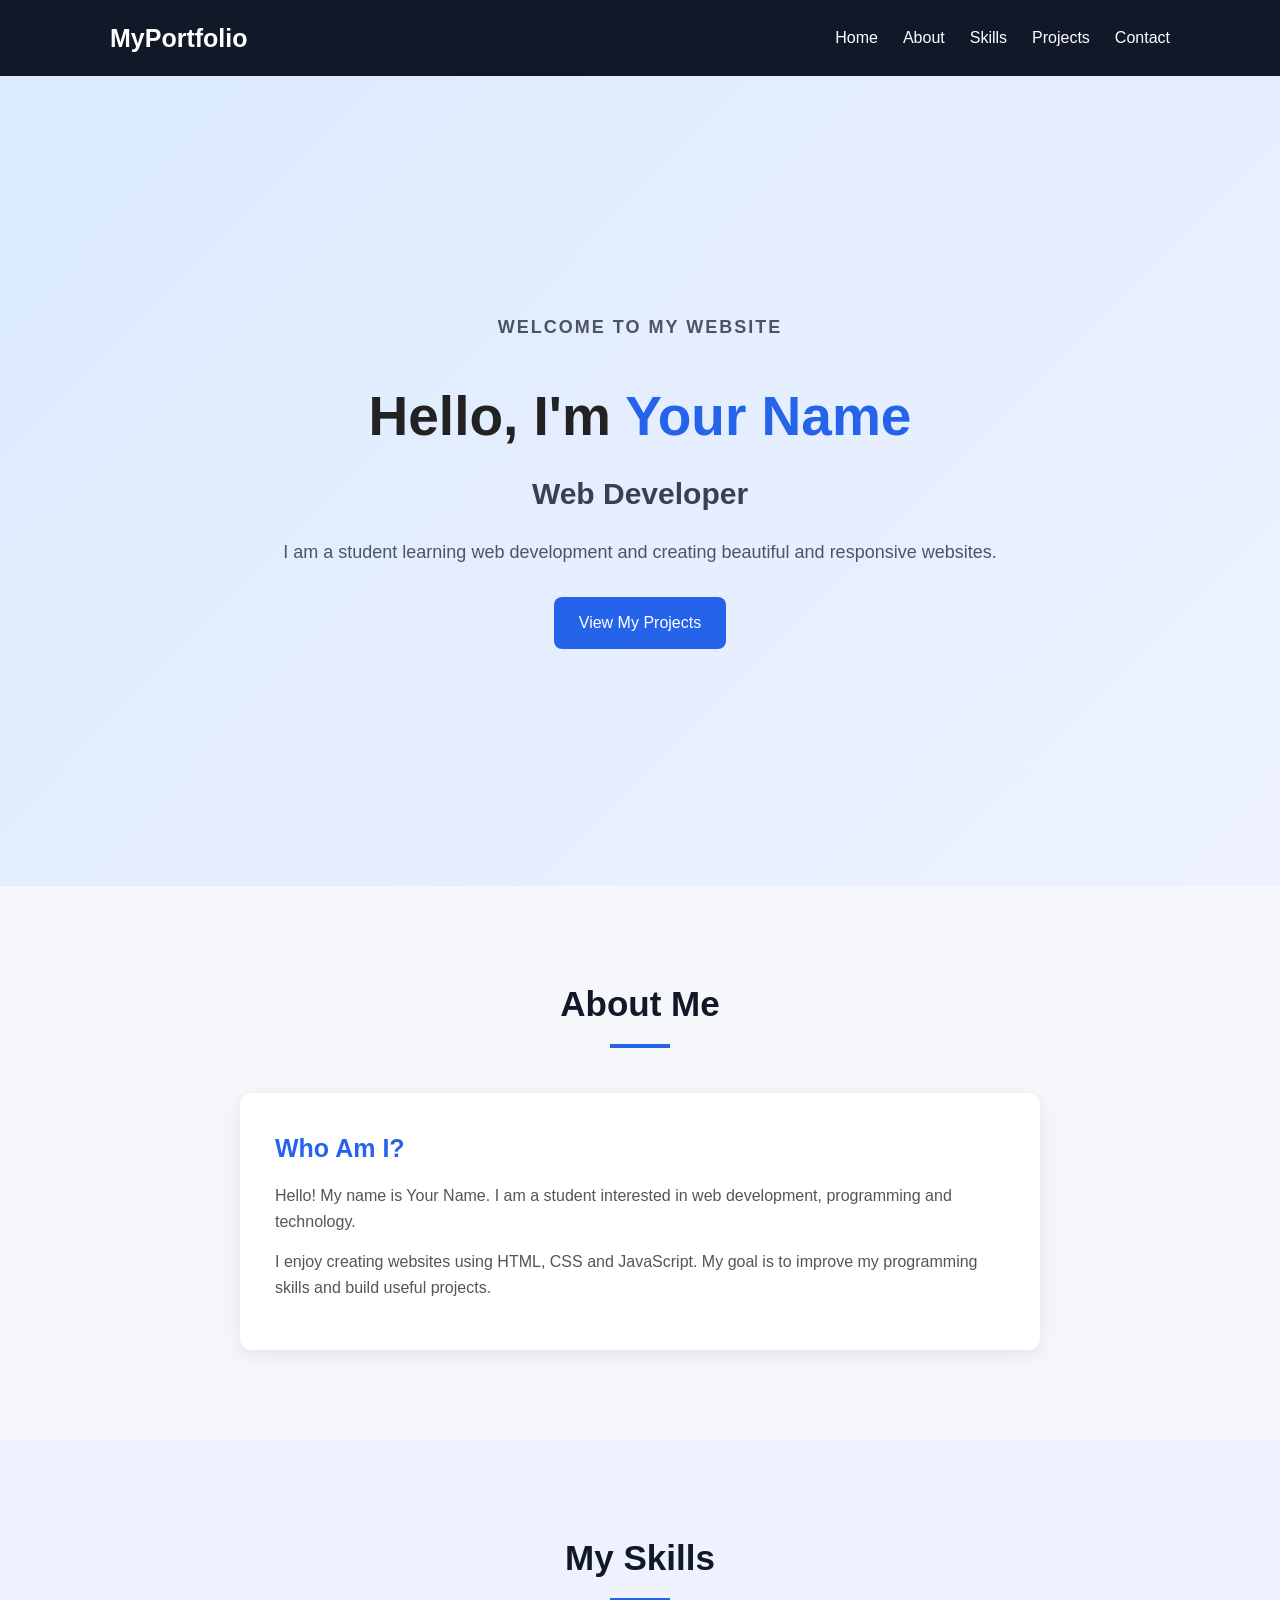
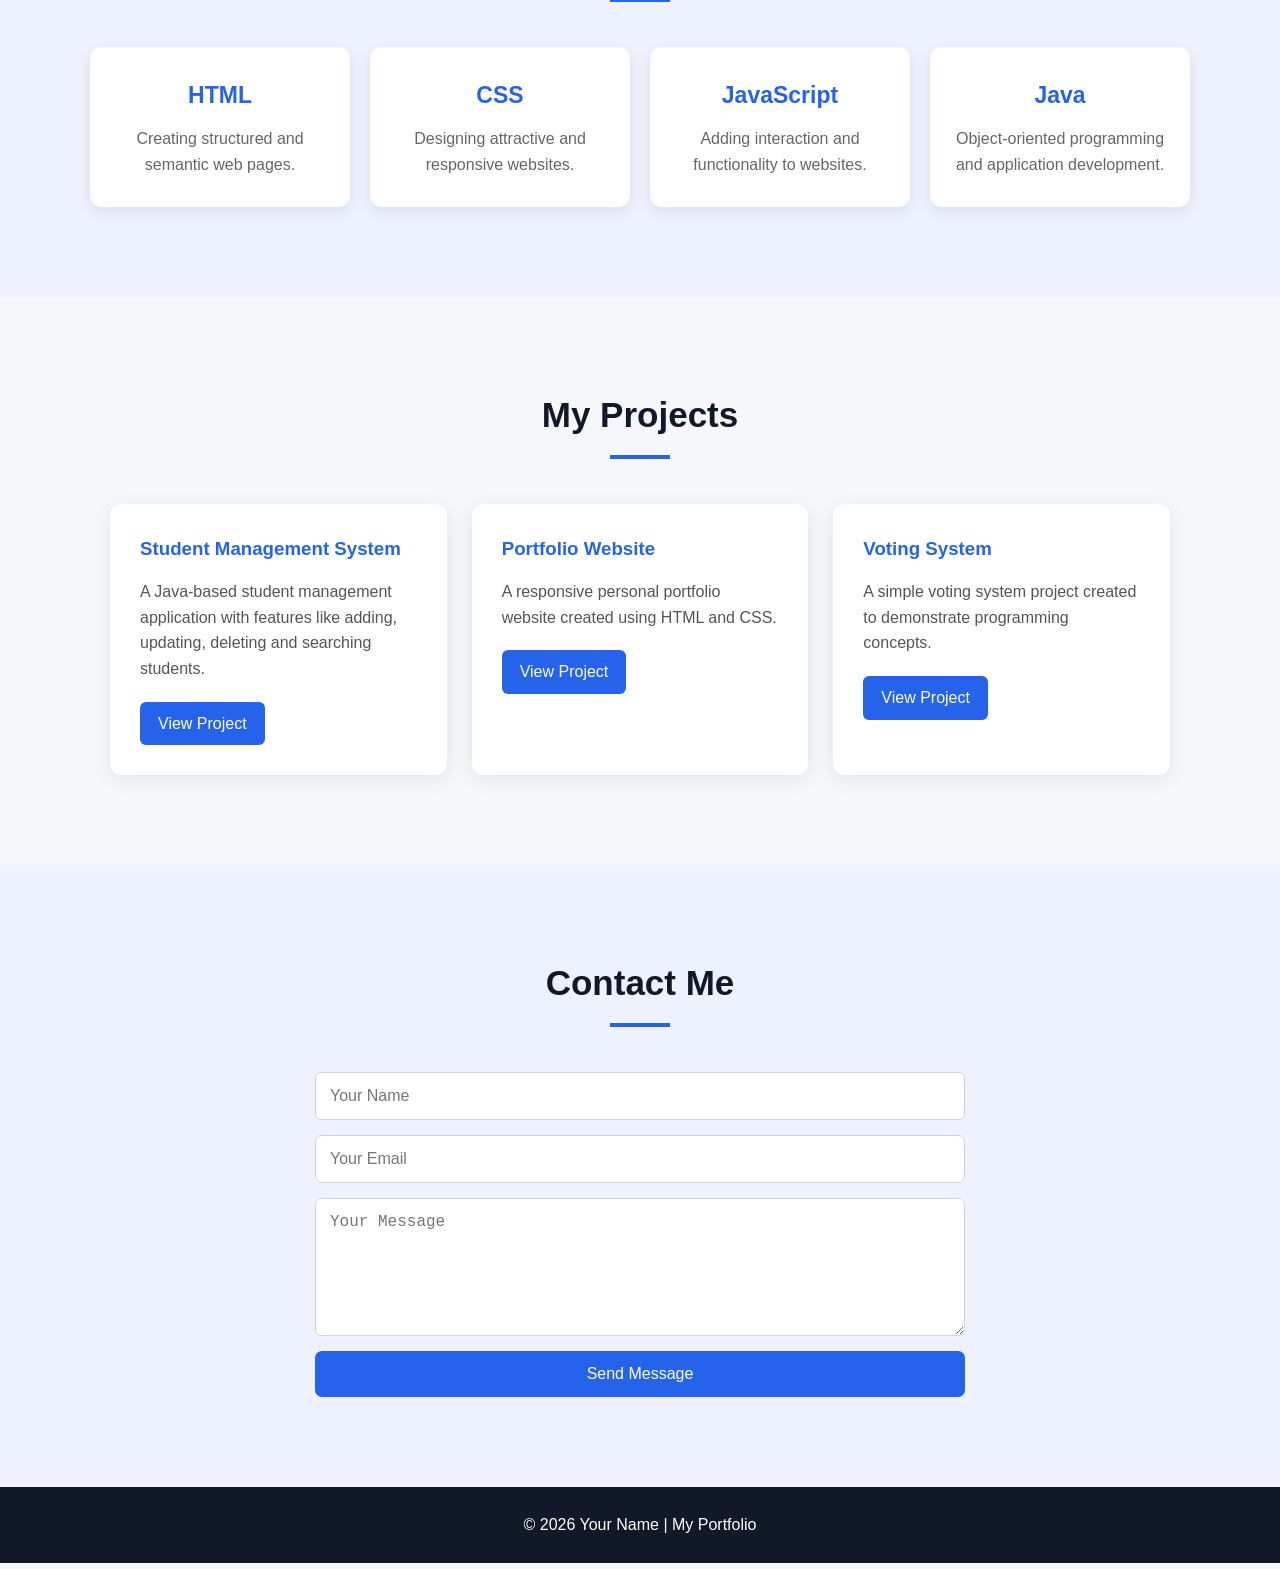
<file: index.html>
<!DOCTYPE html>
<html lang="en">
<head>
    <meta charset="UTF-8">
    <meta name="viewport" content="width=device-width, initial-scale=1.0">

    <title>My Portfolio</title>

    <link rel="stylesheet" href="style.css">
</head>

<body>

    <!-- Navigation -->
    <header>
        <nav class="navbar">
            <h2 class="logo">MyPortfolio</h2>

            <ul class="nav-links">
                <li><a href="#home">Home</a></li>
                <li><a href="#about">About</a></li>
                <li><a href="#skills">Skills</a></li>
                <li><a href="#projects">Projects</a></li>
                <li><a href="#contact">Contact</a></li>
            </ul>
        </nav>
    </header>


    <!-- Home Section -->
    <section id="home" class="hero">

        <div class="hero-content">
            <p class="small-title">WELCOME TO MY WEBSITE</p>

            <h1>Hello, I'm <span>Your Name</span></h1>

            <h2>Web Developer</h2>

            <p>
                I am a student learning web development and
                creating beautiful and responsive websites.
            </p>

            <a href="#projects" class="btn">View My Projects</a>
        </div>

    </section>


    <!-- About Section -->
    <section id="about" class="section">

        <h2 class="section-title">About Me</h2>

        <div class="about-content">

            <div class="about-card">
                <h3>Who Am I?</h3>

                <p>
                    Hello! My name is Your Name.
                    I am a student interested in web development,
                    programming and technology.
                </p>

                <p>
                    I enjoy creating websites using HTML, CSS
                    and JavaScript. My goal is to improve my
                    programming skills and build useful projects.
                </p>
            </div>

        </div>

    </section>


    <!-- Skills Section -->
    <section id="skills" class="section skills-section">

        <h2 class="section-title">My Skills</h2>

        <div class="skills-container">

            <div class="skill-card">
                <h3>HTML</h3>
                <p>Creating structured and semantic web pages.</p>
            </div>

            <div class="skill-card">
                <h3>CSS</h3>
                <p>Designing attractive and responsive websites.</p>
            </div>

            <div class="skill-card">
                <h3>JavaScript</h3>
                <p>Adding interaction and functionality to websites.</p>
            </div>

            <div class="skill-card">
                <h3>Java</h3>
                <p>Object-oriented programming and application development.</p>
            </div>

        </div>

    </section>


    <!-- Projects Section -->
    <section id="projects" class="section">

        <h2 class="section-title">My Projects</h2>

        <div class="projects-container">

            <div class="project-card">
                <h3>Student Management System</h3>

                <p>
                    A Java-based student management application
                    with features like adding, updating,
                    deleting and searching students.
                </p>

                <a href="#" class="project-btn">View Project</a>
            </div>


            <div class="project-card">
                <h3>Portfolio Website</h3>

                <p>
                    A responsive personal portfolio website
                    created using HTML and CSS.
                </p>

                <a href="#" class="project-btn">View Project</a>
            </div>


            <div class="project-card">
                <h3>Voting System</h3>

                <p>
                    A simple voting system project created
                    to demonstrate programming concepts.
                </p>

                <a href="#" class="project-btn">View Project</a>
            </div>

        </div>

    </section>


    <!-- Contact Section -->
    <section id="contact" class="section contact-section">

        <h2 class="section-title">Contact Me</h2>

        <div class="contact-container">

            <form>

                <input
                    type="text"
                    placeholder="Your Name"
                    required
                >

                <input
                    type="email"
                    placeholder="Your Email"
                    required
                >

                <textarea
                    rows="6"
                    placeholder="Your Message"
                    required
                ></textarea>

                <button type="submit">Send Message</button>

            </form>

        </div>

    </section>


    <!-- Footer -->
    <footer>
        <p>
            © 2026 Your Name | My Portfolio
        </p>
    </footer>

</body>
</html>
</file>
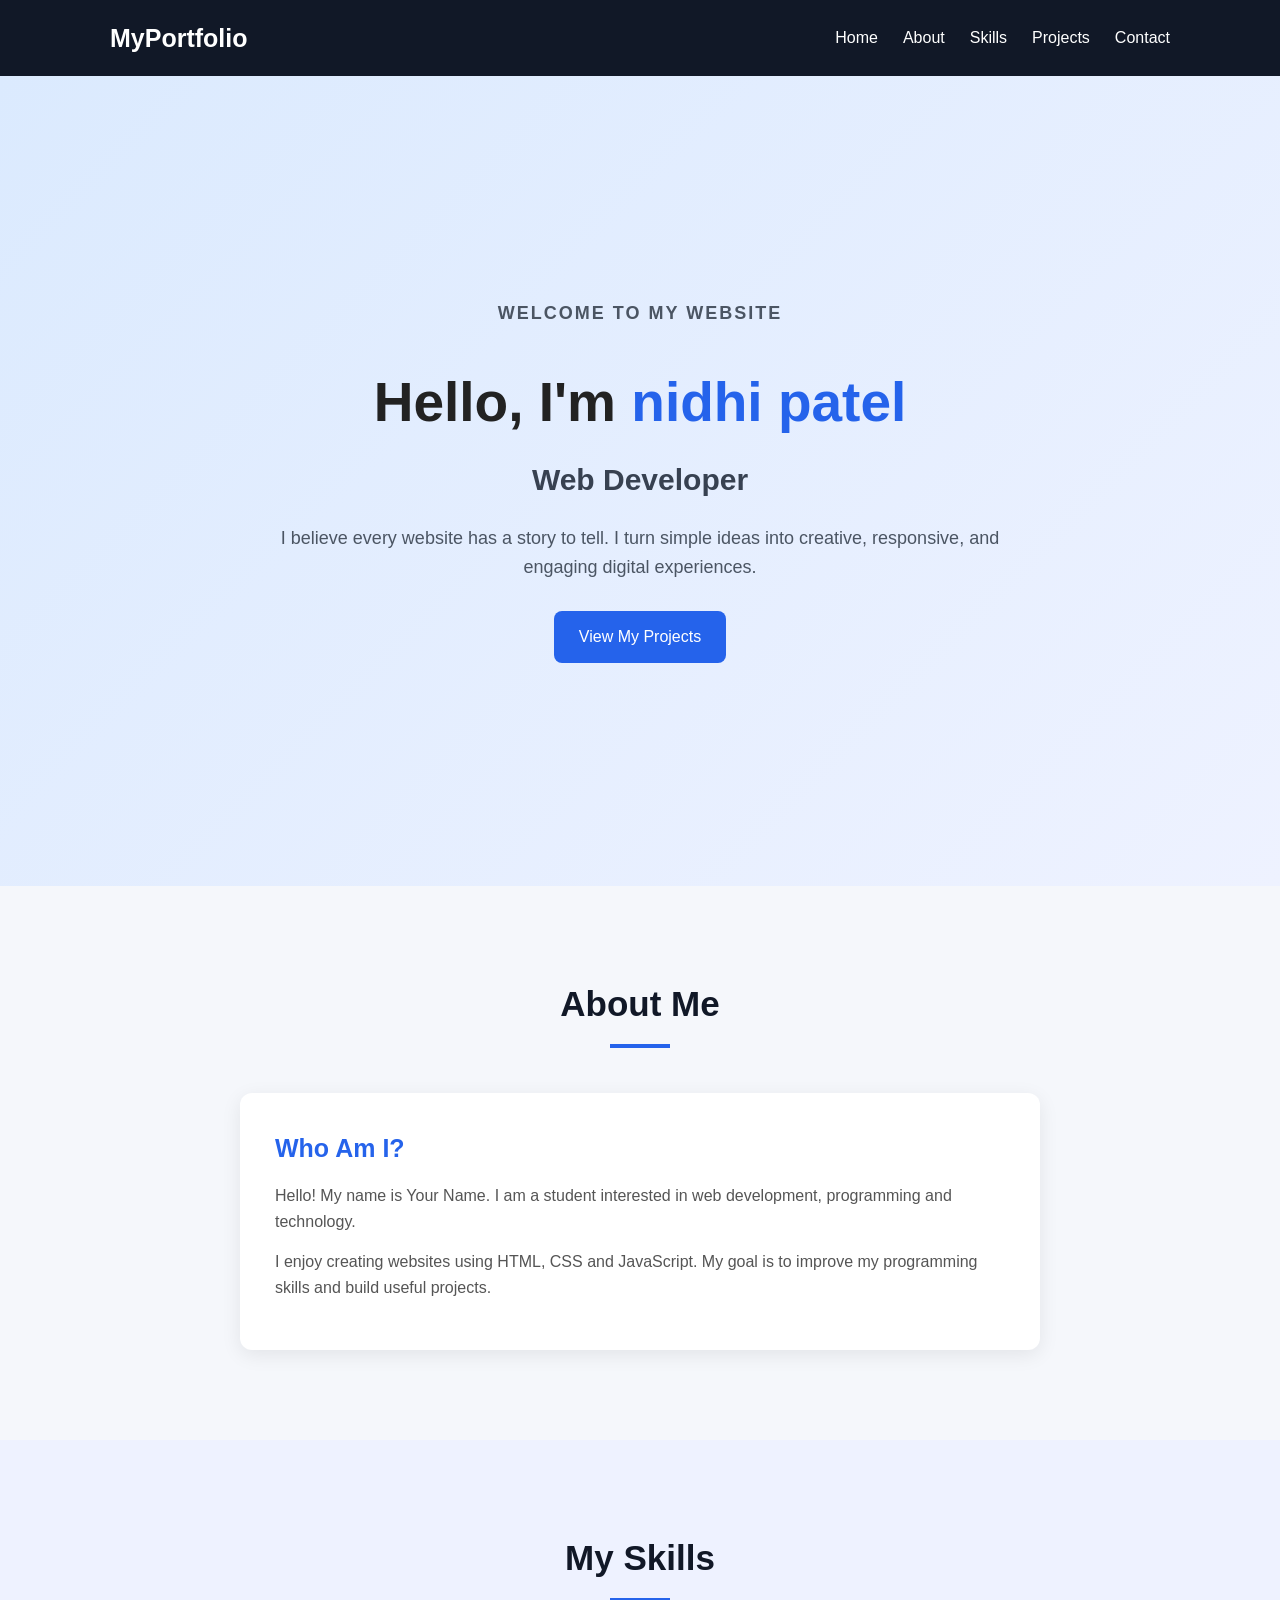
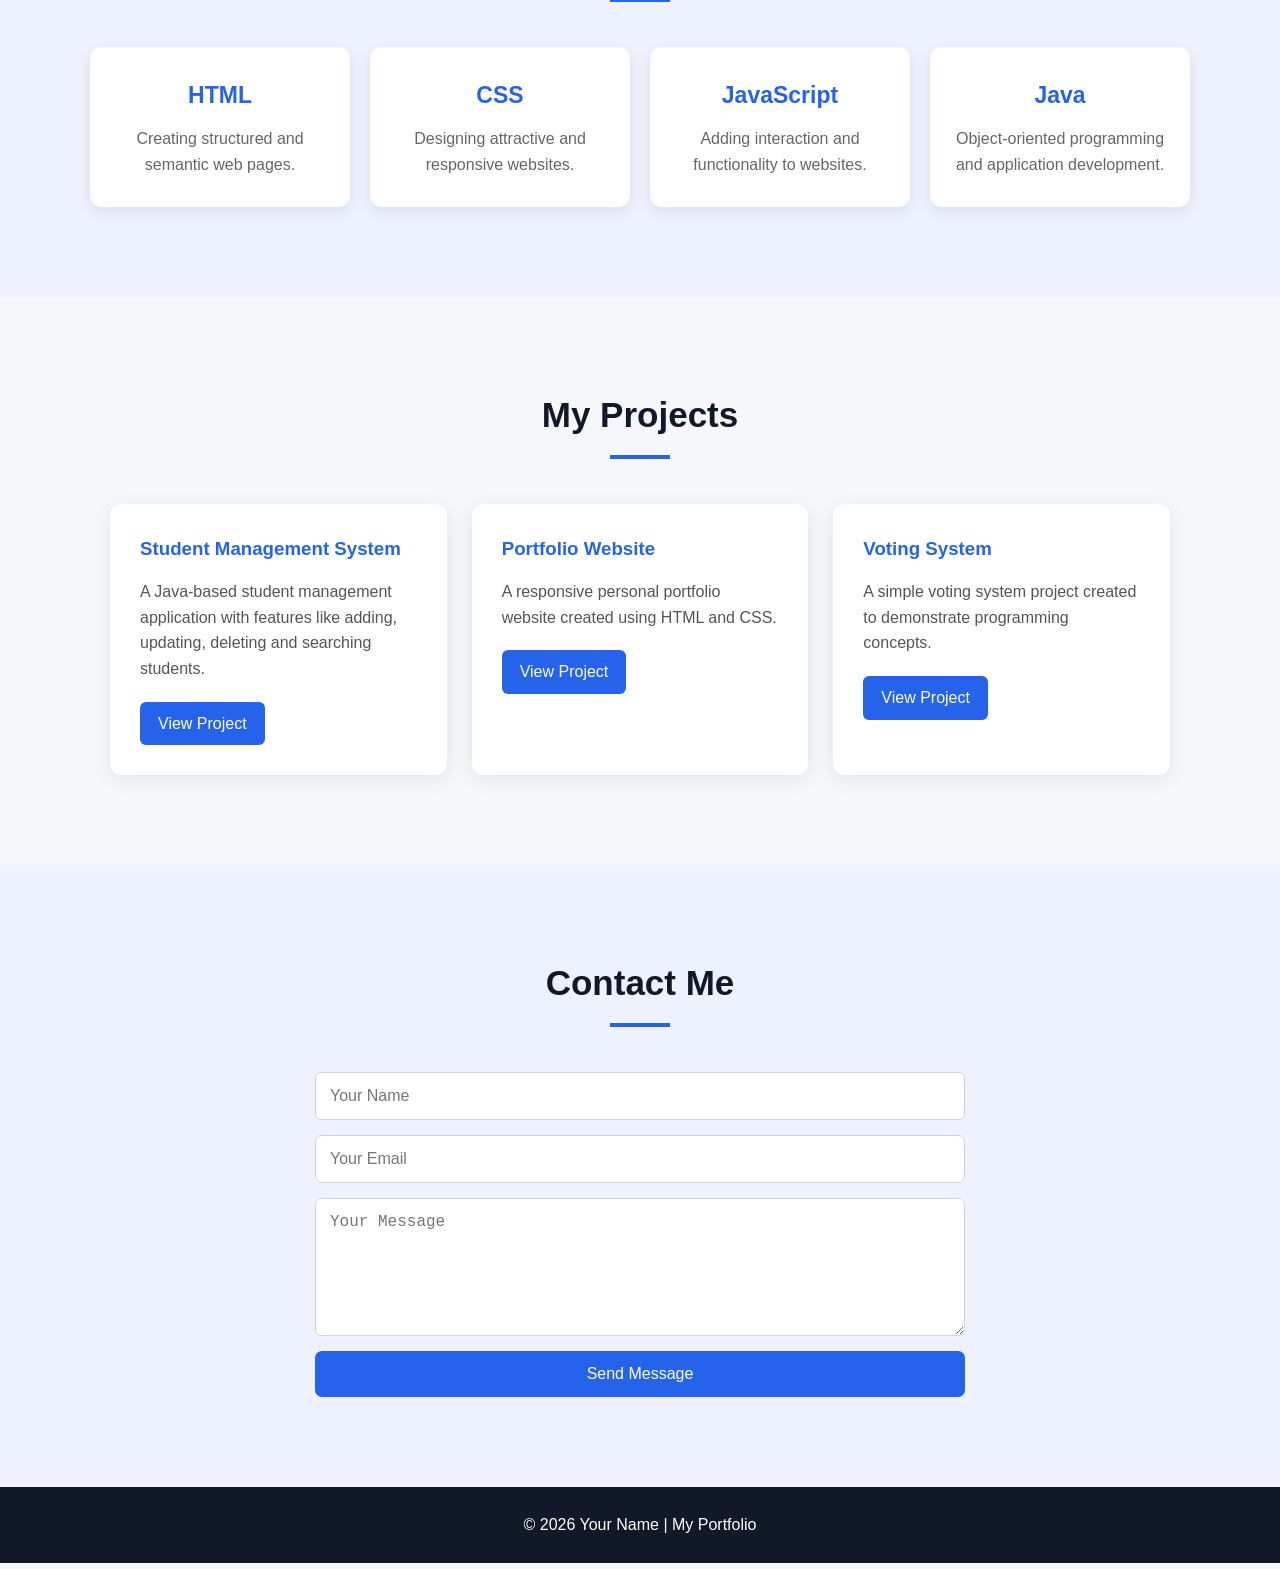
<file: mywebsite.html>
<!DOCTYPE html>
<html lang="en">
<head>
    <meta charset="UTF-8">
    <meta name="viewport" content="width=device-width, initial-scale=1.0">

    <title>My Portfolio</title>

    <link rel="stylesheet" href="style.css">
</head>

<body>

    <!-- Navigation -->
    <header>
        <nav class="navbar">
            <h2 class="logo">MyPortfolio</h2>

            <ul class="nav-links">
                <li><a href="#home">Home</a></li>
                <li><a href="#about">About</a></li>
                <li><a href="#skills">Skills</a></li>
                <li><a href="#projects">Projects</a></li>
                <li><a href="#contact">Contact</a></li>
            </ul>
        </nav>
    </header>


    <!-- Home Section -->
    <section id="home" class="hero">

        <div class="hero-content">
            <p class="small-title">WELCOME TO MY WEBSITE</p>

            <h1>Hello, I'm <span>nidhi patel</span></h1>

            <h2>Web Developer</h2>

            <p>
                I believe every website has a story to tell.
                I turn simple ideas into creative, responsive,
                and engaging digital experiences.
            </p>

            <a href="#projects" class="btn">View My Projects</a>
        </div>

    </section>


    <!-- About Section -->
    <section id="about" class="section">

        <h2 class="section-title">About Me</h2>

        <div class="about-content">

            <div class="about-card">
                <h3>Who Am I?</h3>

                <p>
                    Hello! My name is Your Name.
                    I am a student interested in web development,
                    programming and technology.
                </p>

                <p>
                    I enjoy creating websites using HTML, CSS
                    and JavaScript. My goal is to improve my
                    programming skills and build useful projects.
                </p>
            </div>

        </div>

    </section>


    <!-- Skills Section -->
    <section id="skills" class="section skills-section">

        <h2 class="section-title">My Skills</h2>

        <div class="skills-container">

            <div class="skill-card">
                <h3>HTML</h3>
                <p>Creating structured and semantic web pages.</p>
            </div>

            <div class="skill-card">
                <h3>CSS</h3>
                <p>Designing attractive and responsive websites.</p>
            </div>

            <div class="skill-card">
                <h3>JavaScript</h3>
                <p>Adding interaction and functionality to websites.</p>
            </div>

            <div class="skill-card">
                <h3>Java</h3>
                <p>Object-oriented programming and application development.</p>
            </div>

        </div>

    </section>


    <!-- Projects Section -->
    <section id="projects" class="section">

        <h2 class="section-title">My Projects</h2>

        <div class="projects-container">

            <div class="project-card">
                <h3>Student Management System</h3>

                <p>
                    A Java-based student management application
                    with features like adding, updating,
                    deleting and searching students.
                </p>

                <a href="#" class="project-btn">View Project</a>
            </div>


            <div class="project-card">
                <h3>Portfolio Website</h3>

                <p>
                    A responsive personal portfolio website
                    created using HTML and CSS.
                </p>

                <a href="#" class="project-btn">View Project</a>
            </div>


            <div class="project-card">
                <h3>Voting System</h3>

                <p>
                    A simple voting system project created
                    to demonstrate programming concepts.
                </p>

                <a href="#" class="project-btn">View Project</a>
            </div>

        </div>

    </section>


    <!-- Contact Section -->
    <section id="contact" class="section contact-section">

        <h2 class="section-title">Contact Me</h2>

        <div class="contact-container">

            <form>

                <input
                    type="text"
                    placeholder="Your Name"
                    required
                >

                <input
                    type="email"
                    placeholder="Your Email"
                    required
                >

                <textarea
                    rows="6"
                    placeholder="Your Message"
                    required
                ></textarea>

                <button type="submit">Send Message</button>

            </form>

        </div>

    </section>


    <!-- Footer -->
    <footer>
        <p>
            © 2026 Your Name | My Portfolio
        </p>
    </footer>

</body>
</html>
</file>
<file: style.css>
/* ---------- Basic Reset ---------- */

* {
    margin: 0;
    padding: 0;
    box-sizing: border-box;
}

html {
    scroll-behavior: smooth;
}

body {
    font-family: Arial, sans-serif;
    line-height: 1.6;
    background: #f5f7fb;
    color: #222;
}


/* ---------- Navigation ---------- */

header {
    background: #111827;
    position: sticky;
    top: 0;
    z-index: 1000;
}

.navbar {
    max-width: 1100px;
    margin: auto;

    display: flex;
    justify-content: space-between;
    align-items: center;

    padding: 18px 20px;
}

.logo {
    color: #ffffff;
    font-size: 25px;
}

.nav-links {
    list-style: none;

    display: flex;
    gap: 25px;
}

.nav-links a {
    color: white;
    text-decoration: none;
    font-size: 16px;

    transition: 0.3s;
}

.nav-links a:hover {
    color: #60a5fa;
}


/* ---------- Home ---------- */

.hero {
    min-height: 90vh;

    display: flex;
    justify-content: center;
    align-items: center;

    text-align: center;

    padding: 40px 20px;

    background: linear-gradient(
        135deg,
        #dbeafe,
        #eef2ff
    );
}

.hero-content {
    max-width: 750px;
}

.small-title {
    color: #2563eb;
    font-weight: bold;
    letter-spacing: 2px;
    margin-bottom: 15px;
}

.hero h1 {
    font-size: 55px;
    margin-bottom: 10px;
}

.hero h1 span {
    color: #2563eb;
}

.hero h2 {
    font-size: 30px;
    color: #374151;
    margin-bottom: 20px;
}

.hero p {
    font-size: 18px;
    color: #4b5563;
    margin-bottom: 30px;
}

.btn {
    display: inline-block;

    background: #2563eb;
    color: white;

    padding: 13px 25px;

    border-radius: 8px;

    text-decoration: none;

    transition: 0.3s;
}

.btn:hover {
    background: #1d4ed8;
    transform: translateY(-3px);
}


/* ---------- Common Section ---------- */

.section {
    max-width: 1100px;
    margin: auto;

    padding: 90px 20px;
}

.section-title {
    text-align: center;

    font-size: 35px;

    margin-bottom: 45px;

    color: #111827;
}

.section-title::after {
    content: "";

    display: block;

    width: 60px;
    height: 4px;

    background: #2563eb;

    margin: 12px auto;
}


/* ---------- About ---------- */

.about-content {
    display: flex;
    justify-content: center;
}

.about-card {
    max-width: 800px;

    background: white;

    padding: 35px;

    border-radius: 12px;

    box-shadow: 0 5px 20px rgba(0, 0, 0, 0.08);
}

.about-card h3 {
    font-size: 25px;

    margin-bottom: 15px;

    color: #2563eb;
}

.about-card p {
    margin-bottom: 15px;

    color: #555;
}


/* ---------- Skills ---------- */

.skills-section {
    background: #eef2ff;
    max-width: none;
}

.skills-container {
    max-width: 1100px;

    margin: auto;

    display: grid;

    grid-template-columns: repeat(4, 1fr);

    gap: 20px;
}

.skill-card {
    background: white;

    padding: 30px 20px;

    text-align: center;

    border-radius: 12px;

    box-shadow: 0 5px 15px rgba(0, 0, 0, 0.08);

    transition: 0.3s;
}

.skill-card:hover {
    transform: translateY(-8px);
}

.skill-card h3 {
    color: #2563eb;

    margin-bottom: 12px;

    font-size: 23px;
}

.skill-card p {
    color: #666;
}


/* ---------- Projects ---------- */

.projects-container {
    display: grid;

    grid-template-columns: repeat(3, 1fr);

    gap: 25px;
}

.project-card {
    background: white;

    padding: 30px;

    border-radius: 12px;

    box-shadow: 0 5px 20px rgba(0, 0, 0, 0.08);

    transition: 0.3s;
}

.project-card:hover {
    transform: translateY(-8px);
}

.project-card h3 {
    color: #2563eb;

    margin-bottom: 15px;
}

.project-card p {
    color: #555;

    margin-bottom: 20px;
}

.project-btn {
    display: inline-block;

    text-decoration: none;

    color: white;

    background: #2563eb;

    padding: 9px 18px;

    border-radius: 6px;

    transition: 0.3s;
}

.project-btn:hover {
    background: #1d4ed8;
}


/* ---------- Contact ---------- */

.contact-section {
    background: #eef2ff;

    max-width: none;
}

.contact-container {
    max-width: 650px;

    margin: auto;
}

form {
    display: flex;

    flex-direction: column;

    gap: 15px;
}

input,
textarea {
    width: 100%;

    padding: 14px;

    border: 1px solid #d1d5db;

    border-radius: 7px;

    font-size: 16px;

    outline: none;
}

input:focus,
textarea:focus {
    border-color: #2563eb;
}

button {
    padding: 14px;

    border: none;

    border-radius: 7px;

    background: #2563eb;

    color: white;

    font-size: 16px;

    cursor: pointer;

    transition: 0.3s;
}

button:hover {
    background: #1d4ed8;
}


/* ---------- Footer ---------- */

footer {
    background: #111827;

    color: white;

    text-align: center;

    padding: 25px;
}


/* ---------- Responsive Design ---------- */

@media (max-width: 800px) {

    .navbar {
        flex-direction: column;

        gap: 15px;
    }

    .nav-links {
        gap: 12px;

        flex-wrap: wrap;

        justify-content: center;
    }

    .hero h1 {
        font-size: 40px;
    }

    .hero h2 {
        font-size: 25px;
    }

    .skills-container {
        grid-template-columns: repeat(2, 1fr);
    }

    .projects-container {
        grid-template-columns: 1fr;
    }
}


@media (max-width: 500px) {

    .skills-container {
        grid-template-columns: 1fr;
    }

    .hero h1 {
        font-size: 32px;
    }

    .section-title {
        font-size: 28px;
    }

    .nav-links a {
        font-size: 14px;
    }
}
</file>
